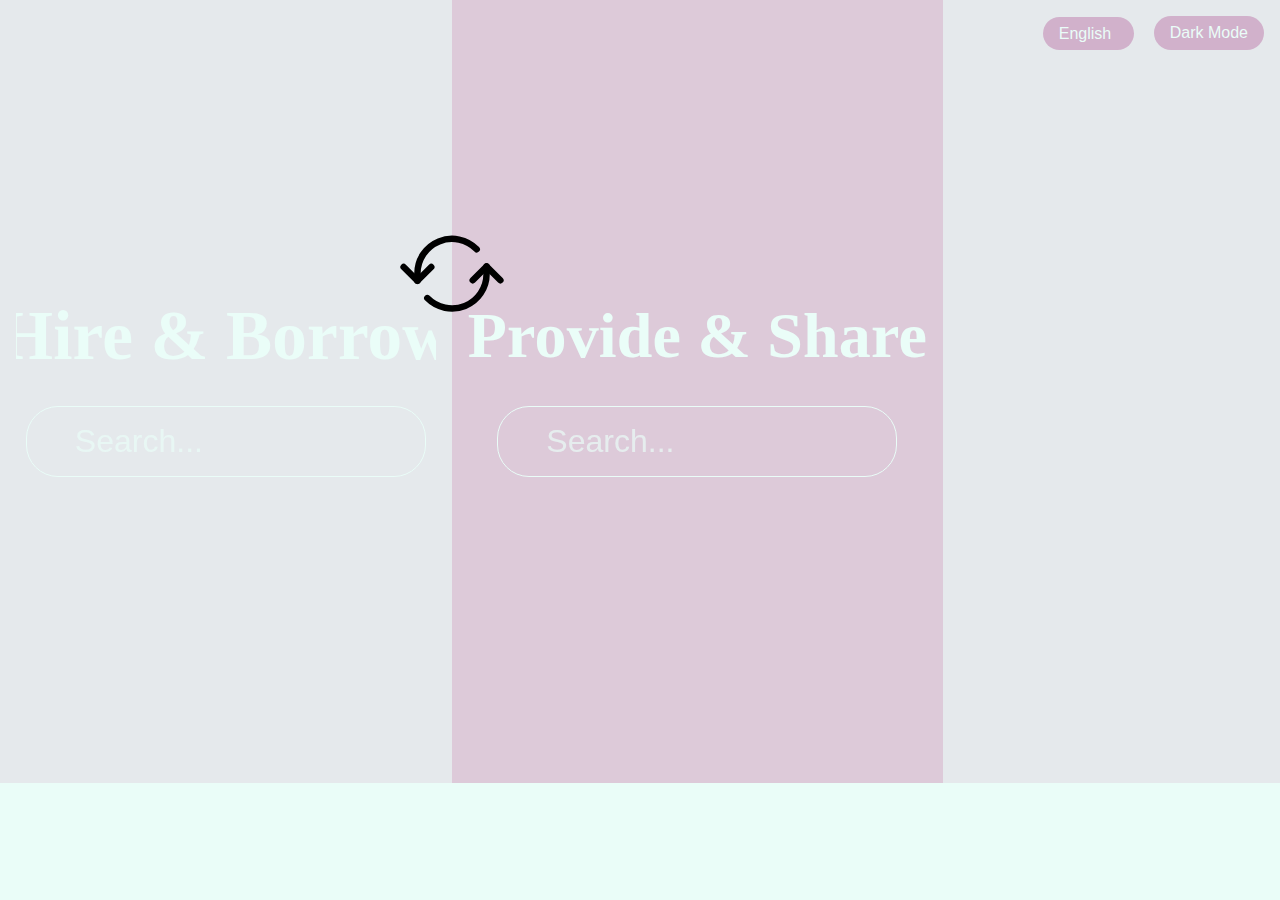
<file: index.html>
<!DOCTYPE html>
<html lang="en">
  <head>
    <meta charset="UTF-8" />
    <link rel="stylesheet" href="assets/css/index.css" />
    <script type="module" src="assets/js/header.js"></script>
  </head>
  <body>
    <!-- Root mount point: JavaScript will build all UI under this -->
    <div id="mount"></div>
    <!--- String handler -->
    <script type="module" src="assets/js/i18n.js"></script>
    <!-- Script loader -->
    <script type="module" src="assets/js/index/index.loader.js"></script>
  </body>
</html>
</file>
<file: assets/css/index.css>
/* styles.css */

html {
  -ms-text-size-adjust: 100%;
  -webkit-text-size-adjust: 100%;
}

/* Define color palette and text size variables */
:root {
  /* Primary brand colors */
  --color-primary: #eafdf8;
  --color-secondary: #e5e9ec;
  --color-third: #ddcad9;
  --color-fourth: #d1b1cb;
  --color-fifth: #7c616c;

  /* Hover effects */
  --content-hover-brightness: 1.2;
  --text-hover-brightness: 0.5;

  /* Font sizes */
  --font-size-h1: 2.5rem;
  --font-size-h2: 2rem;
  --font-size-h3: 1.5rem;
  --font-size-p: 1rem;
  --font-size-small: 0.875rem;
}

/* Apply text sizes using variables */
h1 {
  font-size: var(--font-size-h1);
}

h2 {
  font-size: var(--font-size-h2);
}

h3 {
  font-size: var(--font-size-h3);
}

p {
  font-size: var(--font-size-p);
}

.small-text {
  font-size: var(--font-size-small);
}

body {
  background-color: var(--color-secondary);
  margin: 0;
  padding: 0;
}

/* Define dark-mode */
.dark-mode {
  /* Primary brand colors */
  --color-primary: #0c8565;
  --color-secondary: #3a4751;
  --color-third: #4d3247;
  --color-fourth: #492b44;
  --color-fifth: #251d20;

  /* Hover effects */
  --content-hover-brightness: 0.5;
  --text-hover-brightness: 4;
}

/* only thing that will really stay here... the rest will go to global*/
input[data-i18n="searchbarPlaceholder"]:focus {
  outline: none !important; /* kill the default focus ring */
  box-shadow: 0 0 0 2px #fff; /* draw your own white “ring” */
  border-color: #fff; /* keep your white border */
  background-color: rgba(255, 255, 255, 0.05); /* subtle light bg if you like */
}

/* Base styling for all theme-aware text */
.theme-text {
  font-size: var(--font-size-p);
  color: var(--color-primary);
  transition: color 0.3s;
}
</file>
